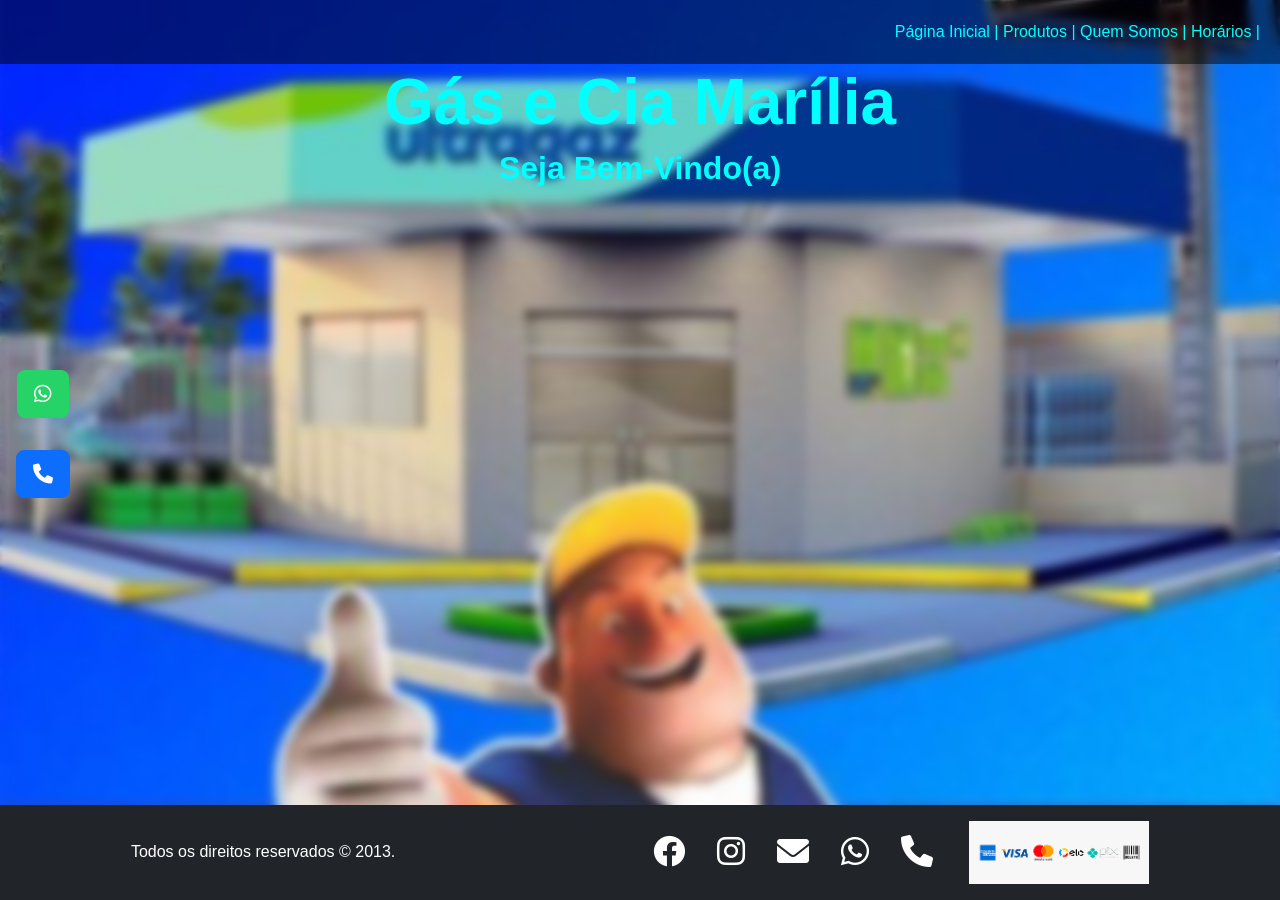
<file: index.html>
<!DOCTYPE html>
<html lang="pt-br">
    <head>
        <title>Gás e Cia Marília</title>
        <meta charset="utf-8">
        <meta name="viewport" content="width=device-width, initial-scale=1.0"> <!-- Adicionada para responsividade -->
        <link href="estilodosite.css" rel="stylesheet" type="text/css">
        <link rel="icon" href="Background.jpeg" type="image/png">
        
        <!-- Adicionando o Bootstrap e o Font Awesome -->
        <link href="https://cdn.jsdelivr.net/npm/bootstrap@5.3.0-alpha1/dist/css/bootstrap.min.css" rel="stylesheet">
        <link href="https://cdnjs.cloudflare.com/ajax/libs/font-awesome/6.0.0-beta3/css/all.min.css" rel="stylesheet">
    </head>
    <body>
        <div class="Borda"></div>

        <header class="Destaques">
            <a href="index.html">Página Inicial </a>&#124;
            <a href="produtos.html">Produtos </a>&#124;
            <a href="quemsomos.html">Quem Somos </a>&#124;
            <a href="horários.html">Horários </a>&#124;
        </header>

        <main>
            <h1 class="Negrito">Gás e Cia Marília</h1>
            <h2 class="Negrito2">Seja Bem-Vindo(a)</h2>
            <!-- Botões de WhatsApp e Telefone, agora usando o Bootstrap -->
            <div class="position-absolute top-50 start-0 translate-middle-y ms-3">
                <a href="https://wa.me/5514998856575" target="_blank" class="btn btn-whatsapp btn-lg mb-2">
                    <i class="fab fa-whatsapp"></i>
                </a>
                <br>
                <br>
                <a href="tel:014998856575" class="btn btn-primary btn-lg">
                    <i class="fas fa-phone"></i>
                </a>
            </div>
        </main>

        <!-- Footer com ícones de redes sociais, agora com classes Bootstrap para responsividade -->
        <footer class="bg-dark text-white text-center py-3" id="ajeitar">
            <p>Todos os direitos reservados &copy; 2013.</p>
            <div class="d-flex flex-wrap align-items-center justify-content-center">
                <a href="https://www.facebook.com/profile.php?id=100080493252542/" target="_blank" class="text-white mx-3">
                    <i class="fab fa-facebook fa-2x"></i>
                </a>
                <a href="https://www.instagram.com/gaseciamarilia/" target="_blank" class="text-white mx-3">
                    <i class="fab fa-instagram fa-2x"></i>
                </a>
                <a href="mailto:gasciamarilia@gmail.com" class="text-white mx-3">
                    <i class="fas fa-envelope fa-2x"></i>
                </a>
                <a href="https://wa.me/5514998856575" target="_blank" class="text-white mx-3">
                    <i class="fab fa-whatsapp fa-2x"></i>
                </a>
                <a href="tel:014998856575" class="text-white mx-3">
                    <i class="fas fa-phone fa-2x"></i>
                </a>
                <img class="ajeitar" src="Images/forma-de-pagamento.png" alt="Foto mostrando as formas de pagamento via cartão">
            </div>
        </footer>

        <!-- Scripts do Bootstrap -->
        <script src="https://cdn.jsdelivr.net/npm/@popperjs/core@2.11.6/dist/umd/popper.min.js"></script>
        <script src="https://cdn.jsdelivr.net/npm/bootstrap@5.3.0-alpha1/dist/js/bootstrap.min.js"></script>
    </body>
</html>
</file>
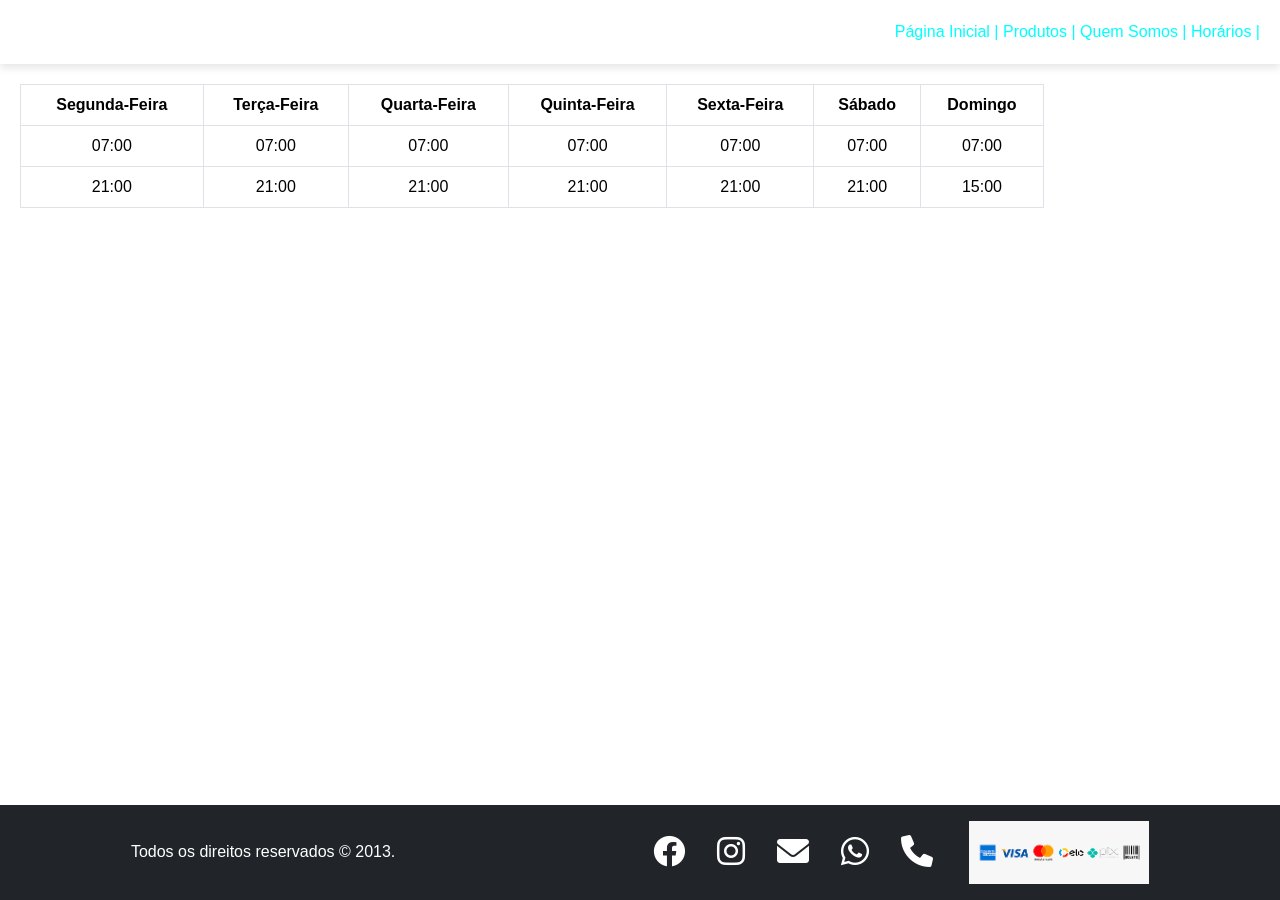
<file: horários.html>
<!DOCTYPE html>
<html lang="pt-br">
    <head>
        <meta charset="utf-8">
        <meta name="viewport" content="width=device-width, initial-scale=1.0">
        <title>Gás e Cia Marília</title>
        <link href="estilohorario.css" rel="stylesheet" type="text/css">
        <link rel="icon" href="Background.jpeg" type="image/png">
        
        <!-- Adicionando o Bootstrap e o Font Awesome -->
        <link href="https://cdn.jsdelivr.net/npm/bootstrap@5.3.0-alpha1/dist/css/bootstrap.min.css" rel="stylesheet" integrity="sha384-KyZXEJf3QxR6dW2pF0vbqk8q2xf7fFXxS3WoD8Zm/1j2f4zVX3mPp1XXN2zvXOzM" crossorigin="anonymous">
        <link href="https://cdnjs.cloudflare.com/ajax/libs/font-awesome/6.0.0-beta3/css/all.min.css" rel="stylesheet">
        <link href="https://cdn.jsdelivr.net/npm/bootstrap@5.3.0-alpha1/dist/css/bootstrap.min.css" rel="stylesheet">
    </head>
    <body>
        <!-- MENU NO TOPO -->
        <header class="Destaques">
            <a href="index.html">Página Inicial </a>&#124;
            <a href="produtos.html">Produtos </a>&#124;
            <a href="quemsomos.html">Quem Somos </a>&#124;
            <a href="horários.html">Horários </a>&#124;
        </header>

        <!-- Tabela com os dias da semana -->
        <div class="table-container" style="margin: 20px;">
            <table class="table table-bordered">
                <thead class="thead-dark">
                    <tr>
                        <th>Segunda-Feira</th>
                        <th>Terça-Feira</th>
                        <th>Quarta-Feira</th>
                        <th>Quinta-Feira</th>
                        <th>Sexta-Feira</th>
                        <th>Sábado</th>
                        <th>Domingo</th>
                    </tr>
                </thead>
                <tbody>
                    <tr>
                        <td>07:00</td>
                        <td>07:00</td>
                        <td>07:00</td>
                        <td>07:00</td>
                        <td>07:00</td>
                        <td>07:00</td>
                        <td>07:00</td>
                    </tr>
                    <tr>
                        <td>21:00</td>
                        <td>21:00</td>
                        <td>21:00</td>
                        <td>21:00</td>
                        <td>21:00</td>
                        <td>21:00</td>
                        <td>15:00</td>
                    </tr>
                </tbody>
            </table>
        </div>
        <!-- Footer com ícones de redes sociais -->
        <footer class="bg-dark text-white text-center py-3" id="ajeitar">
            <p>Todos os direitos reservados &copy; 2013.</p>
            <div class="d-flex align-items-center">
                <!-- Ícones de redes sociais -->
                <a href="https://www.facebook.com/profile.php?id=100080493252542/" target="_blank" class="text-white mx-3">
                    <i class="fab fa-facebook fa-2x"></i>
                </a>
                <a href="https://www.instagram.com/gaseciamarilia/" target="_blank" class="text-white mx-3">
                    <i class="fab fa-instagram fa-2x"></i>
                </a>
                <a href="mailto:gasciamarilia@gmail.com" class="text-white mx-3">
                    <i class="fas fa-envelope fa-2x"></i>
                </a>
                <a href="https://wa.me/5514998856575" target="_blank" class="text-white mx-3">
                    <i class="fab fa-whatsapp fa-2x"></i>
                </a>
                <a href="tel:014998856575" class="text-white mx-3">
                    <i class="fas fa-phone fa-2x"></i>
                </a>
                <!-- Imagem das formas de pagamento -->
                <img class="ajeitar" src="Images/forma-de-pagamento.png" alt="Foto mostrando as formas de pagamento via cartão">
            </div>
        </footer>

        <!-- Scripts do Bootstrap -->
        <script src="https://cdn.jsdelivr.net/npm/@popperjs/core@2.11.6/dist/umd/popper.min.js" integrity="sha384-oBqDVmMz4fnFO9gybQ1tGkBeGzMyt5G7axvhVJwWxQ5hgfLEDeZQF3lZDJQ8I4h0x" crossorigin="anonymous"></script>
        <script src="https://cdn.jsdelivr.net/npm/bootstrap@5.3.0-alpha1/dist/js/bootstrap.min.js" integrity="sha384-pzjw8f+ua7Kw1TIq0s6eBRSzB1uHHL3HjH5bTfImz79fakS5y4yMbU9kq+a6hXy5" crossorigin="anonymous"></script>
        <script src="https://cdn.jsdelivr.net/npm/bootstrap@5.3.0-alpha1/dist/js/bootstrap.bundle.min.js"></script>
    </body>
</html>
</file>
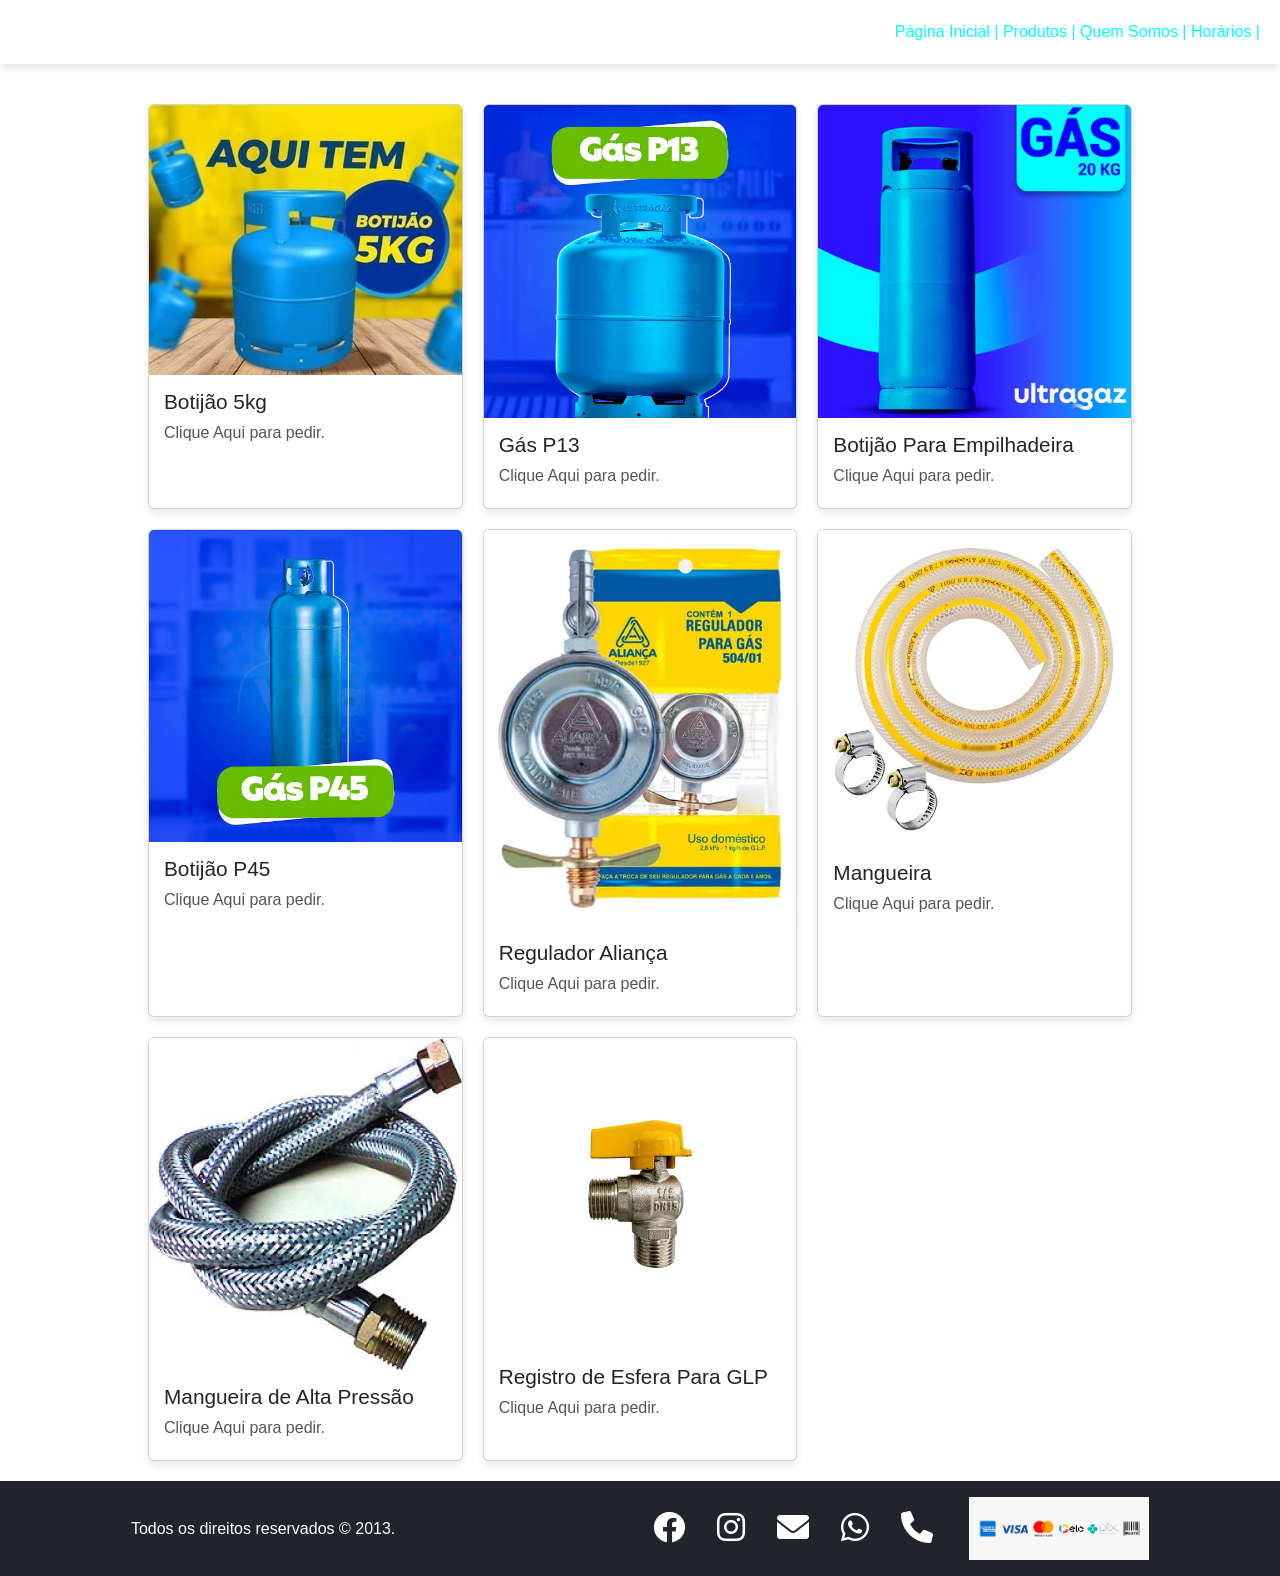
<file: produtos.html>
<!DOCTYPE html>
<html lang="pt-br">
    <head>
        <title>Gás e Cia Marília</title>
        <meta charset="utf-8">
        <link href="estiloproduto.css" rel="stylesheet" type="text/css">
        <link rel="icon" href="Background.jpeg" type="image/png">
        <!-- Adicionando o Bootstrap e o Font Awesome -->
        <link href="https://cdn.jsdelivr.net/npm/bootstrap@5.3.0-alpha1/dist/css/bootstrap.min.css" rel="stylesheet" integrity="sha384-KyZXEJf3QxR6dW2pF0vbqk8q2xf7fFXxS3WoD8Zm/1j2f4zVX3mPp1XXN2zvXOzM" crossorigin="anonymous">
        <link href="https://cdnjs.cloudflare.com/ajax/libs/font-awesome/6.0.0-beta3/css/all.min.css" rel="stylesheet">
        <link href="https://cdn.jsdelivr.net/npm/bootstrap@5.3.0-alpha1/dist/css/bootstrap.min.css" rel="stylesheet">
    </head>
    <body>
        <!-- MENU NO TOPO -->
        <header class="Destaques">
            <a href="index.html">Página Inicial </a>&#124;
            <a href="produtos.html">Produtos </a>&#124;
            <a href="quemsomos.html">Quem Somos </a>&#124;
            <a href="horários.html">Horários </a>&#124;
        </header>

        <!-- CONTAINER DOS CARDS -->
        <div class="card-container">
            <a href="https://wa.me/5514998856575?text=Estou%20interessado%20no%20Botijão%205kg" class="card">
                <img src="Images/Botijão 5kg.jpeg" alt="Botijão de 5 kilos">
                <div class="card-content">
                    <h3 class="card-title">Botijão 5kg</h3>
                    <h3 class="card-description">Clique Aqui para pedir.</h3>
                </div>
            </a>
            <a href="https://wa.me/5514998856575?text=Estou%20interessado%20no%20Gás%20P13" class="card">
                <img src="Images/Botijão P13.jpeg" alt="Gás P13">
                <div class="card-content">
                    <h3 class="card-title">Gás P13</h3>
                    <h3 class="card-description">Clique Aqui para pedir.</h3>
                </div>
            </a>
            <a href="https://wa.me/5514998856575?text=Estou%20interessado%20no%20Botijão%20Para%20Empilhadeira" class="card">
                <img src="Images/Botijão 20kg.jpeg" alt="Botijão Para Empilhadeira">
                <div class="card-content">
                    <h3 class="card-title">Botijão Para Empilhadeira</h3>
                    <h3 class="card-description">Clique Aqui para pedir.</h3>
                </div>
            </a>
            <a href="https://wa.me/5514998856575?text=Estou%20interessado%20no%20Botijão%20P45" class="card">
                <img src="Images/Botijão P45.jpeg" alt="Botijão P45">
                <div class="card-content">
                    <h3 class="card-title">Botijão P45</h3>
                    <h3 class="card-description">Clique Aqui para pedir.</h3>
                </div>
            </a>
            <a href="https://wa.me/5514998856575?text=Estou%20interessado%20no%20Regulador%20Aliança" class="card">
                <img src="Images/Regulador Aliança.jpeg" alt="Regulador Aliança">
                <div class="card-content">
                    <h3 class="card-title">Regulador Aliança</h3>
                    <h3 class="card-description">Clique Aqui para pedir.</h3>
                </div>
            </a>
            <a href="https://wa.me/5514998856575?text=Estou%20interessado%20na%20Mangueira%20Comum%20de%20Cozinha" class="card">
                <img src="Images/Mangueira.jpeg" alt="Mangueira Comum de Cozinha">
                <div class="card-content">
                    <h3 class="card-title">Mangueira</h3>
                    <h3 class="card-description">Clique Aqui para pedir.</h3>
                </div>
            </a>
            <a href="https://wa.me/5514998856575?text=Estou%20interessado%20na%20Mangueira%20de%20Alta%20Pressão" class="card">
                <img src="Images/MangueiraAltaPressão.jpeg" alt="Mangueira para alta pressão">
                <div class="card-content">
                    <h3 class="card-title">Mangueira de Alta Pressão</h3>
                    <h3 class="card-description">Clique Aqui para pedir.</h3>
                </div>
            </a>
            <a href="https://wa.me/5514998856575?text=Estou%20interessado%20na%20Mangueira%20de%20Alta%20Pressão" class="card">
                <img src="Images/Registro.jpg" alt="Registro de Esfera Para GLP">
                <div class="card-content">
                    <h3 class="card-title">Registro de Esfera Para GLP</h3>
                    <h3 class="card-description">Clique Aqui para pedir.</h3>
                </div>
            </a>
        </div>
        <!-- Footer com ícones de redes sociais -->
        <footer class="bg-dark text-white text-center py-3" id="ajeitar">
            <p>Todos os direitos reservados &copy; 2013.</p>
            <div class="d-flex align-items-center">
                <!-- Ícones de redes sociais -->
                <a href="https://www.facebook.com/profile.php?id=100080493252542/" target="_blank" class="text-white mx-3">
                    <i class="fab fa-facebook fa-2x"></i>
                </a>
                <a href="https://www.instagram.com/gaseciamarilia/" target="_blank" class="text-white mx-3">
                    <i class="fab fa-instagram fa-2x"></i>
                </a>
                <a href="mailto:gasciamarilia@gmail.com" class="text-white mx-3">
                    <i class="fas fa-envelope fa-2x"></i>
                </a>
                <a href="https://wa.me/5514998856575" target="_blank" class="text-white mx-3">
                    <i class="fab fa-whatsapp fa-2x"></i>
                </a>
                <a href="tel:+5514998856575" class="text-white mx-3">
                    <i class="fas fa-phone fa-2x"></i>
                </a>
                <!-- Imagem das formas de pagamento -->
                <img class="ajeitar" src="Images/forma-de-pagamento.png" alt="Foto mostrando as formas de pagamento via cartão">
            </div>
        </footer>

        <!-- Scripts do Bootstrap -->
        <script src="https://cdn.jsdelivr.net/npm/@popperjs/core@2.11.6/dist/umd/popper.min.js" integrity="sha384-oBqDVmMz4fnFO9gybQ1tGkBeGzMyt5G7axvhVJwWxQ5hgfLEDeZQF3lZDJQ8I4h0x" crossorigin="anonymous"></script>
        <script src="https://cdn.jsdelivr.net/npm/bootstrap@5.3.0-alpha1/dist/js/bootstrap.min.js" integrity="sha384-pzjw8f+ua7Kw1TIq0s6eBRSzB1uHHL3HjH5bTfImz79fakS5y4yMbU9kq+a6hXy5" crossorigin="anonymous"></script>
        <script src="https://cdn.jsdelivr.net/npm/bootstrap@5.3.0-alpha1/dist/js/bootstrap.bundle.min.js"></script>
    </body>
</html>
</file>
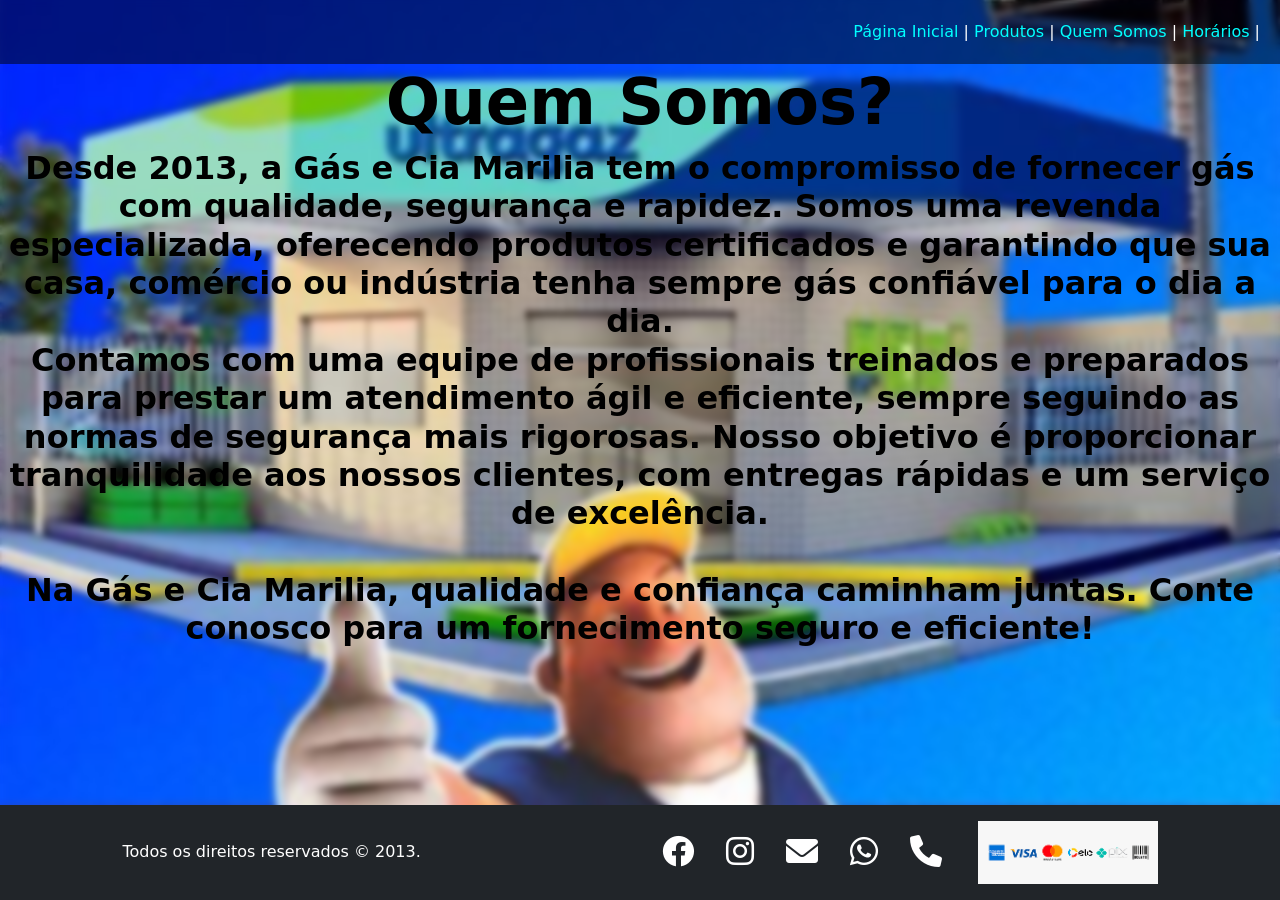
<file: quemsomos.html>
<!DOCTYPE html>
<html lang="pt-br">
    <head>
        <title>Gás e Cia Marília</title>
        <meta charset="utf-8">
        <link href="quemsomos.css" rel="stylesheet" type="text/css">
        <link rel="icon" href="Background.jpeg" type="image/png">
        
        <!-- Adicionando o Bootstrap e o Font Awesome -->
        <link href="https://cdn.jsdelivr.net/npm/bootstrap@5.3.0-alpha1/dist/css/bootstrap.min.css" rel="stylesheet" integrity="sha384-KyZXEJf3QxR6dW2pF0vbqk8q2xf7fFXxS3WoD8Zm/1j2f4zVX3mPp1XXN2zvXOzM" crossorigin="anonymous">
        <link href="https://cdnjs.cloudflare.com/ajax/libs/font-awesome/6.0.0-beta3/css/all.min.css" rel="stylesheet">
    </head>
    <body>
        <div class="Borda"></div>

        <header class="Destaques">
            <a href="index.html">Página Inicial </a>&#124;
            <a href="produtos.html">Produtos </a>&#124;
            <a href="quemsomos.html">Quem Somos </a>&#124;
            <a href="horários.html">Horários </a>&#124;
        </header>

        <main>
            <h1 class="Negrito">Quem Somos?</h1>
        <h2 class="Negrito2">
            Desde 2013, a Gás e Cia Marilia tem o compromisso de fornecer gás com qualidade, segurança e rapidez. Somos uma revenda especializada, oferecendo produtos certificados e garantindo que sua casa, comércio ou indústria tenha sempre gás confiável para o dia a dia.
            <br>

            Contamos com uma equipe de profissionais treinados e preparados para prestar um atendimento ágil e eficiente, sempre seguindo as normas de segurança mais rigorosas. Nosso objetivo é proporcionar tranquilidade aos nossos clientes, com entregas rápidas e um serviço de excelência.
            <br>
            <br>

            Na Gás e Cia Marilia, qualidade e confiança caminham juntas. Conte conosco para um fornecimento seguro e eficiente!
        </h2>
        </main>

        <!-- Footer com ícones de redes sociais -->
        <footer class="bg-dark text-white text-center py-3" id="ajeitar">
            <p>Todos os direitos reservados &copy; 2013.</p>
            <div class="d-flex align-items-center">
                <!-- Ícones de redes sociais -->
                <a href="https://www.facebook.com/profile.php?id=100080493252542/" target="_blank" class="text-white mx-3">
                    <i class="fab fa-facebook fa-2x"></i>
                </a>
                <a href="https://www.instagram.com/gaseciamarilia/" target="_blank" class="text-white mx-3">
                    <i class="fab fa-instagram fa-2x"></i>
                </a>
                <a href="mailto:gasciamarilia@gmail.com" class="text-white mx-3">
                    <i class="fas fa-envelope fa-2x"></i>
                </a>
                <a href="https://wa.me/5514998856575" target="_blank" class="text-white mx-3">
                    <i class="fab fa-whatsapp fa-2x"></i>
                </a>
                <a href="tel:014998856575" class="text-white mx-3">
                    <i class="fas fa-phone fa-2x"></i>
                </a>
                <!-- Imagem das formas de pagamento -->
                <img class="ajeitar" src="Images/forma-de-pagamento.png" alt="Foto mostrando as formas de pagamento via cartão">
            </div>
        </footer>

        <!-- Scripts do Bootstrap -->
        <script src="https://cdn.jsdelivr.net/npm/@popperjs/core@2.11.6/dist/umd/popper.min.js" integrity="sha384-oBqDVmMz4fnFO9gybQ1tGkBeGzMyt5G7axvhVJwWxQ5hgfLEDeZQF3lZDJQ8I4h0x" crossorigin="anonymous"></script>
        <script src="https://cdn.jsdelivr.net/npm/bootstrap@5.3.0-alpha1/dist/js/bootstrap.min.js" integrity="sha384-pzjw8f+ua7Kw1TIq0s6eBRSzB1uHHL3HjH5bTfImz79fakS5y4yMbU9kq+a6hXy5" crossorigin="anonymous"></script>
        
    </body>
</html>
</file>
<file: estilodosite.css>
* {
    text-decoration: none;
    font-family: Verdana, Geneva, Tahoma, sans-serif;
}

body {
    background-image: url('Background.jpeg');
    background-size: cover;
    background-position: center;
    background-attachment: fixed;
    height: 100vh;
    display: flex;
    flex-direction: column;
}

.Borda {
    position: absolute;
    top: 0;
    left: 0;
    width: 100%;
    height: 100%;
    background-image: url('Background.jpeg');
    background-size: cover;
    background-position: center;
    filter: blur(5px);
    z-index: -1;
}
.Destaques a, a:visited{
    color: #0FF;
    text-decoration: none;
}

.Destaques a:hover{
    color: blue;
    text-decoration: none;
}

header.Destaques {
    text-decoration: none;
    padding: 20px;
    background-color: rgba(0, 0, 0, 0.5);
    color: white;
    text-align: right;
    position: relative;
    z-index: 1;
}

main {
    text-decoration: none;
    text-align: center;
    color: #0FF;
    position: relative;
    z-index: 1;
    flex: 1;
}

footer {
    text-decoration: none;
    background-color: #333;
    color: white;
    text-align: center;
    padding: 10px;
    position: relative;
    margin-top: auto;
    z-index: 1;
}

#ajeitar {
    display: flex;
    justify-content: space-around; /* Distribui os itens com espaço entre eles */
    align-items: center; /* Alinha os itens verticalmente ao centro */
    flex-wrap: wrap; /* Permite que os itens se ajustem quando a tela for pequena */
}

#ajeitar p {
    margin: 0; /* Remove a margem do parágrafo */
}

#ajeitar div {
    display: flex;
    align-items: center; /* Alinha os ícones verticalmente ao centro */
}

#ajeitar a {
    margin-right: 10px; /* Espaçamento entre os ícones */
}

.ajeitar {
    margin-left: 20px; /* Ajuste do alinhamento da imagem */
    max-width: 180px; /* Limita o tamanho da imagem */
}
.btn-whatsapp {
    background-color: #25D366 !important;
    color: white !important;
    border: none;
}
.btn-whatsapp:hover {
    background-color: #1EBE5D !important;
    color: white !important;
}
.Negrito {
    font-weight: bold;
    font-size: 4rem;
}
.Negrito2 {
    font-weight: bold;
}

@keyframes pulsar {
    0% {
        transform: scale(1);
        box-shadow: 0 0 5px rgba(255, 255, 255, 0.5);
    }
    50% {
        transform: scale(1.1);
        box-shadow: 0 0 20px rgba(255, 255, 255, 0.7);
    }
    100% {
        transform: scale(1);
        box-shadow: 0 0 5px rgba(255, 255, 255, 0.5);
    }
}

button, .btn-whatsapp, .btn-primary {
    animation: pulsar 1.5s infinite ease-in-out;
    transition: all 0.3s ease-in-out;
}/* Resetando estilo básico */
* {
    text-decoration: none;
    margin: 0;
    padding: 0;
    box-sizing: border-box; /* Garante que padding e border não alterem o tamanho dos elementos */
}

/* Estilo do corpo da página */
body {
    text-decoration: none;
    background-image: url('Background.jpeg');
    background-size: cover;
    background-position: center;
    background-attachment: fixed;
    height: 100vh;
    display: flex;
    flex-direction: column;
}

/* Filtro de desfoque para a imagem de fundo */
.Borda {
    text-decoration: none;
    position: absolute;
    top: 0;
    left: 0;
    width: 100%;
    height: 100%;
    background-image: url('Background.jpeg');
    background-size: cover;
    background-position: center;
    filter: blur(5px);
    z-index: -1;
}

/* Estilo do menu de navegação */
header.Destaques {
    text-decoration: none;
    padding: 20px;
    background-color: rgba(0, 0, 0, 0.5); /* Mantém o fundo escuro com transparência */
    color: #0FF; /* Define a cor do texto para ciano */
    text-align: right;
    position: relative;
    z-index: 1;
}

/* Estilo do conteúdo principal */
main {
    text-decoration: none;
    text-align: center;
    color: #0FF;
    position: relative;
    z-index: 1;
    flex: 1;
}

/* Estilo do rodapé */
footer {
    text-decoration: none;
    background-color: #333;
    color: white;
    text-align: center;
    padding: 10px;
    position: relative;
    margin-top: auto;
    z-index: 1;
}

/* Estilo dos ícones e links do rodapé */
#ajeitar {
    display: flex;
    justify-content: space-around;
    align-items: center;
    flex-wrap: wrap;
}

#ajeitar p {
    margin: 0;
}

#ajeitar div {
    display: flex;
    align-items: center;
}

#ajeitar a {
    margin-right: 10px;
}

.ajeitar {
    margin-left: 20px;
    max-width: 180px;
}

/* Estilo para os botões do WhatsApp */
.btn-whatsapp {
    background-color: #25D366 !important;
    color: white !important;
    border: none;
}

.btn-whatsapp:hover {
    background-color: #1EBE5D !important;
    color: white !important;
}

/* Estilo para as fontes em negrito */
.Negrito {
    font-weight: bold;
    font-size: 4rem;
}

.Negrito2 {
    font-weight: bold;
}

/* Animação de pulsar para os botões */
@keyframes pulsar {
    0% {
        transform: scale(1);
        box-shadow: 0 0 5px rgba(255, 255, 255, 0.5);
    }
    50% {
        transform: scale(1.1);
        box-shadow: 0 0 20px rgba(255, 255, 255, 0.7);
    }
    100% {
        transform: scale(1);
        box-shadow: 0 0 5px rgba(255, 255, 255, 0.5);
    }
}

button, .btn-whatsapp, .btn-primary {
    animation: pulsar 1.5s infinite ease-in-out;
    transition: all 0.3s ease-in-out;
}

/* Media Queries para Responsividade */

/* Para dispositivos móveis */
@media (max-width: 768px) {
    header.Destaques {
        text-align: center;
        padding: 10px;
    }

    main {
        padding: 15px;
        font-size: 1.1rem; /* Ajuste na fonte para telas menores */
    }

    .Negrito {
        font-size: 3rem; /* Diminui o tamanho do texto em telas menores */
    }

    footer {
        padding: 15px;
    }

    /* Ajusta os ícones do rodapé */
    #ajeitar {
        flex-direction: column; /* Coloca os ícones em coluna */
        align-items: center;
    }

    .ajeitar {
        max-width: 150px; /* Reduz o tamanho da imagem */
    }
}

/* Para telas de smartphones em modo retrato */
@media (max-width: 480px) {
    header.Destaques {
        padding: 10px;
        font-size: 1rem; /* Diminui o tamanho da fonte */
    }

    main {
        font-size: 1rem; /* Ajuste de fonte para facilitar a leitura */
        padding: 10px;
    }

    .Negrito {
        font-size: 2.5rem; /* Menor tamanho de fonte */
    }

    .Negrito2 {
        font-size: 1.8rem; /* Ajuste de fonte */
    }

    footer {
        padding: 10px;
        font-size: 0.9rem; /* Menor tamanho de fonte */
    }

    .ajeitar {
        max-width: 120px; /* Reduz ainda mais o tamanho da imagem */
    }

    /* Ajusta o botão do WhatsApp */
    .btn-whatsapp {
        font-size: 0.9rem;
    }
}
</file>
<file: estilohorario.css>
/* Resetando estilo básico */
* {
    text-decoration: none;
    font-family: Verdana, Geneva, Tahoma, sans-serif;
    margin: 0;
    padding: 0;
    box-sizing: border-box; /* Garante que padding e border não alterem o tamanho dos elementos */
}

/* Estilo do menu de navegação */
.Destaques {
    text-align: right;
    padding: 20px;
    background-color: #fff;
    color: #0FF;
    box-shadow: 0 4px 8px rgba(0, 0, 0, 0.1);
    margin-bottom: 20px;
    margin-left: auto;
    margin-right: 0;
}

/* Estilo para os links no menu */
.Destaques a, a:visited {
    color: #0FF;
    text-decoration: none;
}

.Destaques a:hover {
    color: blue;
    text-decoration: none;
}

/* Estilo do conteúdo da tabela */
.table-container {
    margin: 20px auto;
    width: 80%;
    text-align: center;
}

table {
    width: 100%;
    margin-bottom: 20px;
    text-align: center;
}

th, td {
    text-align: center;
    padding: 10px;
    border: 1px solid #ddd;
}

/* Estilo do rodapé */
footer {
    background-color: #333;
    color: white;
    text-align: center;
    padding: 10px;
    position: fixed; /* Fixa no final da tela */
    bottom: 0; /* Alinha na parte inferior */
    left: 0;
    width: 100%;
    z-index: 1;
}

/* Estilo dos ícones e links do rodapé */
#ajeitar {
    display: flex;
    justify-content: space-around;
    align-items: center;
    flex-wrap: wrap;
}

#ajeitar p {
    margin: 0;
}

#ajeitar div {
    display: flex;
    align-items: center;
}

#ajeitar a {
    margin-right: 10px;
}

.ajeitar {
    margin-left: 20px;
    max-width: 180px;
}

/* Media Queries para Responsividade */

/* Para dispositivos móveis */
@media (max-width: 768px) {
    .Destaques {
        text-align: center; /* Alinha o texto ao centro */
        padding: 15px; /* Ajusta o padding para telas menores */
    }

    .table-container {
        width: 95%; /* Aumenta a largura da tabela para aproveitar mais espaço */
    }

    table {
        font-size: 0.9rem; /* Ajusta o tamanho da fonte para celulares */
    }

    th, td {
        padding: 8px; /* Reduz o padding nas células da tabela */
    }

    footer {
        padding: 15px;
        font-size: 0.9rem; /* Ajuste no tamanho da fonte do rodapé */
    }

    #ajeitar {
        flex-direction: column; /* Coloca os ícones em coluna */
        align-items: center; /* Alinha os ícones verticalmente */
    }

    .ajeitar {
        margin-left: 0; /* Remove o alinhamento da imagem */
        max-width: 150px; /* Reduz o tamanho da imagem */
    }
}

/* Para telas de smartphones em modo retrato */
@media (max-width: 480px) {
    .Destaques {
        padding: 10px;
        font-size: 0.9rem; /* Diminui o tamanho da fonte para telas pequenas */
    }

    .table-container {
        width: 100%; /* Ajusta a largura da tabela para telas muito pequenas */
    }

    table {
        font-size: 0.8rem; /* Reduz mais o tamanho da fonte para celular */
    }

    th, td {
        padding: 6px; /* Diminui o padding nas células da tabela */
    }

    footer {
        padding: 10px;
        font-size: 0.8rem; /* Tamanho da fonte do rodapé ajustado */
    }

    .ajeitar {
        max-width: 120px; /* Reduz ainda mais o tamanho da imagem */
    }
}
</file>
<file: estiloproduto.css>
/* Estilos Gerais */
* {
    text-decoration: none;
    font-family: Verdana, Geneva, Tahoma, sans-serif;
    margin: 0;
    padding: 0;
    box-sizing: border-box; /* Para garantir que padding e border não alterem o tamanho dos elementos */
}

body {
    font-family: Verdana, Geneva, Tahoma, sans-serif;
}

/* Menu no topo */
.Destaques {
    text-decoration: none;
    text-align: right;
    padding: 20px;
    background-color: #fff;
    color: #0FF;
    box-shadow: 0 4px 8px rgba(0, 0, 0, 0.1);
    margin-bottom: 20px;
    margin-left: auto;
    margin-right: 0;
}

.Destaques a, a:visited {
    color: #0FF;
    text-decoration: none;
}

.Destaques a:hover {
    color: blue;
    text-decoration: none;
}

/* Cards */
.card-container {
    text-decoration: none;
    display: grid;
    grid-template-columns: repeat(auto-fit, minmax(250px, 1fr)); /* Responsivo */
    gap: 20px;
    width: 80%;
    max-width: 1200px;
    margin: 0 auto;
    padding: 20px;
}

.card {
    text-decoration: none;
    background-color: #fff;
    border-radius: 10px;
    box-shadow: 0 4px 8px rgba(0, 0, 0, 0.1);
    overflow: hidden;
    transition: transform 0.3s ease;
}

.card:hover {
    transform: translateY(-5px);
}

.card img {
    width: 100%;
    height: 200px;
    object-fit: cover;
}

.card-content {
    padding: 15px;
}

.card-title {
    font-size: 1.3em;
    margin-bottom: 10px;
}

.card-description {
    font-size: 1em;
    color: #555;
}
.card img {
    width: 100%;  /* Ajusta a largura da imagem para preencher o card */
    height: auto; /* Mantém a proporção da imagem */
    object-fit: contain; /* Garante que a imagem se ajuste sem distorcer */
}
/* Footer */
footer {
    background-color: #333;
    color: white;
    text-align: center;
    padding: 10px;
}

#ajeitar {
    display: flex;
    justify-content: space-around;
    align-items: center;
    flex-wrap: wrap;
    margin: 0;
}

#ajeitar p {
    margin: 0;
}

#ajeitar a {
    margin-right: 10px;
}

.ajeitar {
    max-width: 180px;
    margin-left: 20px;
}


/* Media Queries para Responsividade */
@media (max-width: 768px) {
    .Destaques {
        text-align: center; /* Alinha o menu no centro em telas menores */
        padding: 10px;
    }

    .card-container {
        width: 90%;
        padding: 10px;
    }

    .card img {
        height: 180px; /* Ajusta a altura das imagens */
    }

    .card-title {
        font-size: 1.2em; /* Ajusta o tamanho do título */
    }

    footer {
        font-size: 1em; /* Aumenta o tamanho da fonte no footer */
    }

    /* Ajusta os ícones e a imagem no footer */
    .ajeitar {
        max-width: 150px;
    }
}

@media (max-width: 480px) {
    /* Em telas ainda menores (como smartphones em modo retrato) */
    .Destaques {
        padding: 12px;
        font-size: 1em; /* Aumenta o tamanho do texto no menu */
    }

    .card-container {
        grid-template-columns: 1fr; /* Exibe os cards em uma coluna */
    }

    .card img {
        height: 180px; /* Aumenta a altura das imagens */
    }

    .card-title {
        font-size: 1.1em; /* Ajusta o tamanho do título */
    }

    footer {
        font-size: 1em; /* Aumenta o tamanho da fonte no footer */
        padding: 15px; /* Ajusta o espaçamento no footer */
    }

    .ajeitar {
        max-width: 160px; /* Ajusta a largura da imagem de pagamento */
    }

    /* Botões de WhatsApp e Telefone */
    .btn-whatsapp, .btn-phone {
        position: fixed;
        bottom: 15%; /* Ajuste para o botão de WhatsApp */
        left: 15px; /* Distância da borda esquerda */
        z-index: 999; /* Garantir que o botão fique acima de outros elementos */
        font-size: 1.5em; /* Aumenta o tamanho do ícone */
    }

    .btn-phone {
        bottom: 8%; /* Ajuste para o botão de telefone */
        left: 15px;
        font-size: 1.5em; /* Aumenta o tamanho do ícone */
    }
}
</file>
<file: quemsomos.css>
/* Resetando estilo básico */
* {
    text-decoration: none;
    box-sizing: border-box; /* Garante que padding e border não afetem o tamanho dos elementos */
}

/* Estilo básico do body */
body {
    background-image: url('Background.jpeg');
    background-size: cover;
    background-position: center;
    background-attachment: fixed;
    height: 100vh;
    display: flex;
    flex-direction: column;
}

/* Estilo da borda de fundo */
.Borda {
    position: absolute;
    top: 0;
    left: 0;
    width: 100%;
    height: 100%;
    background-image: url('Background.jpeg');
    background-size: cover;
    background-position: center;
    filter: blur(3px);
    z-index: -1;
}

/* Estilo dos links da seção "Destaques" */
.Destaques a, a:visited {
    color: #0FF;
    text-decoration: none;
}

.Destaques a:hover {
    text-decoration: none;
    color: blue;
}

/* Estilo do header "Destaques" */
header.Destaques {
    padding: 20px;
    background-color: rgba(0, 0, 0, 0.5);
    color: white;
    text-align: right;
    position: relative;
    z-index: 1;
}

/* Estilo do main */
main {
    text-align: center;
    color: black;
    position: relative;
    z-index: 1;
    flex: 1;
}

/* Estilo do rodapé */
footer {
    background-color: #333;
    color: white;
    text-align: center;
    padding: 10px;
    position: relative;
    margin-top: auto;
    z-index: 1;
}

/* Estilo para o layout dos ícones e conteúdo */
#ajeitar {
    display: flex;
    justify-content: space-around; /* Distribui os itens com espaço entre eles */
    align-items: center; /* Alinha os itens verticalmente ao centro */
    flex-wrap: wrap; /* Permite que os itens se ajustem quando a tela for pequena */
}

/* Ajustes nos ícones e elementos internos */
#ajeitar p {
    margin: 0;
}

#ajeitar div {
    display: flex;
    align-items: center; /* Alinha os ícones verticalmente ao centro */
}

#ajeitar a {
    margin-right: 10px; /* Espaçamento entre os ícones */
}

.ajeitar {
    margin-left: 20px;
    max-width: 180px; /* Limita o tamanho da imagem */
}

/* Estilo para textos em negrito */
.Negrito {
    font-weight: bold;
    font-size: 4rem;
}

.Negrito2 {
    font-weight: bold;
}

/* Media Queries para Responsividade */

/* Para dispositivos móveis e tablets (largura menor que 768px) */
@media (max-width: 768px) {
    header.Destaques {
        text-align: center; /* Alinha o texto ao centro */
        padding: 15px; /* Ajusta o padding para telas menores */
    }

    main {
        font-size: 1.2rem; /* Ajusta o tamanho da fonte no main */
    }

    footer {
        padding: 15px;
        font-size: 0.9rem; /* Ajuste no tamanho da fonte do rodapé */
    }

    #ajeitar {
        flex-direction: column; /* Coloca os itens em coluna para melhor visualização em telas pequenas */
        align-items: center; /* Centraliza os itens */
    }

    .ajeitar {
        max-width: 150px; /* Limita o tamanho da imagem para telas menores */
    }
}

/* Para smartphones em modo retrato (largura menor que 480px) */
@media (max-width: 480px) {
    header.Destaques {
        padding: 10px; /* Ajuste no padding */
        font-size: 0.9rem; /* Ajuste no tamanho da fonte */
    }

    main {
        font-size: 1rem; /* Ajuste no tamanho da fonte */
    }

    footer {
        padding: 10px; /* Ajuste no padding do rodapé */
        font-size: 0.8rem; /* Ajuste no tamanho da fonte */
    }

    #ajeitar {
        flex-direction: column; /* Coloca os itens em coluna */
        align-items: center; /* Alinha os itens no centro */
    }

    .ajeitar {
        max-width: 120px; /* Ajusta o tamanho da imagem para telas pequenas */
    }

    .Negrito {
        font-size: 2.5rem; /* Diminui o tamanho da fonte */
    }
}
</file>
